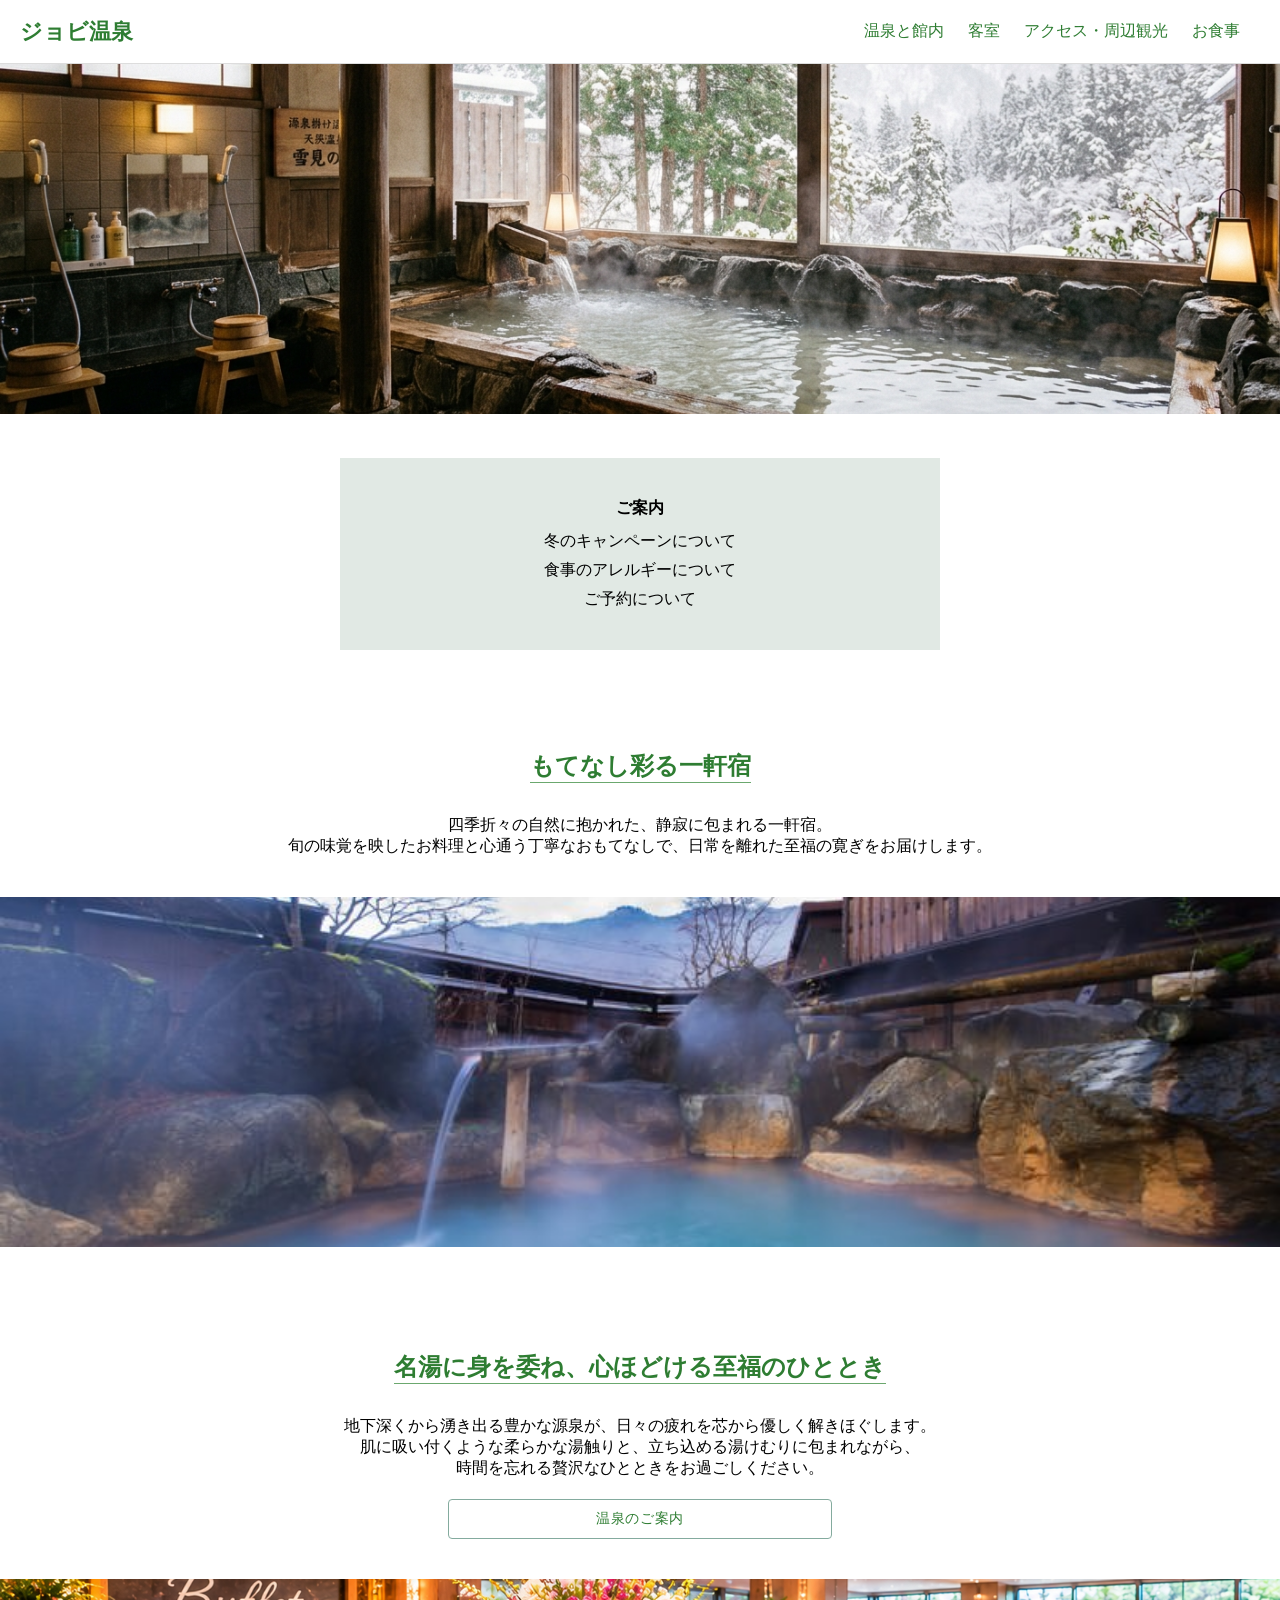
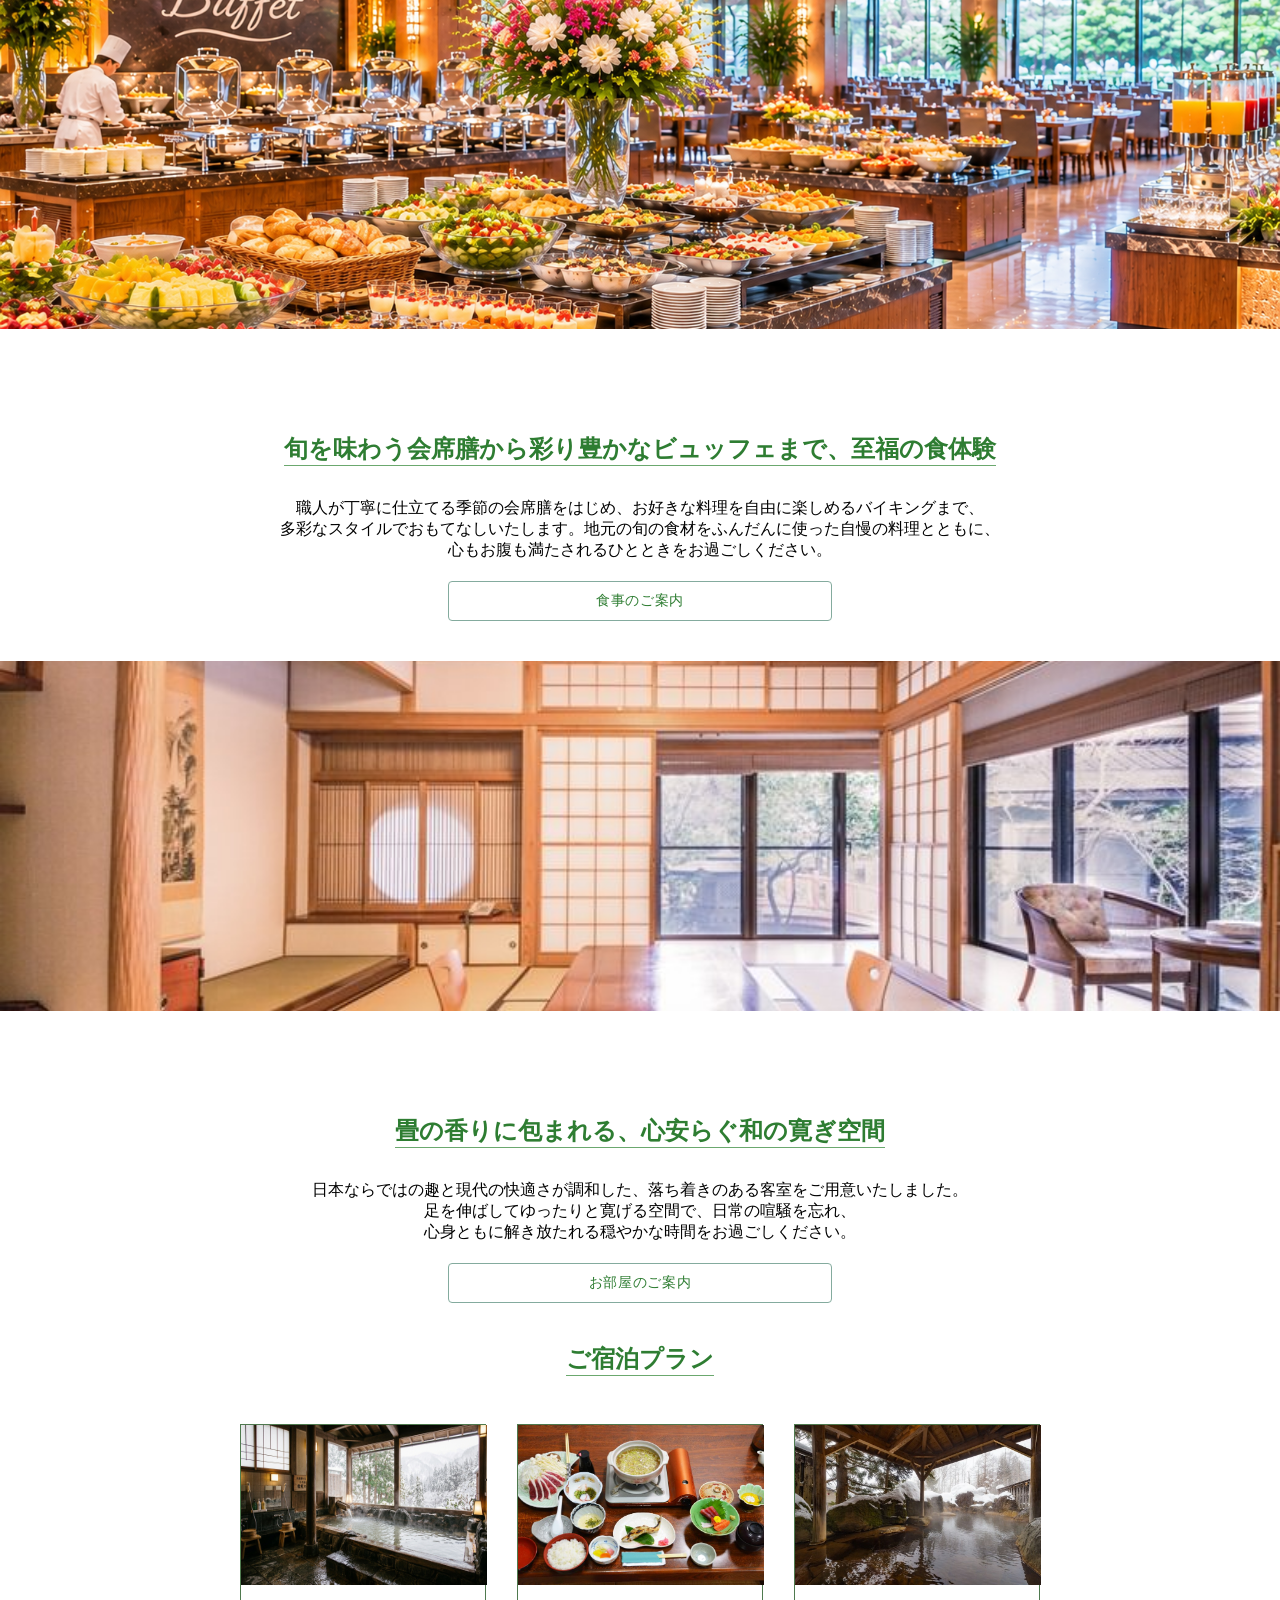
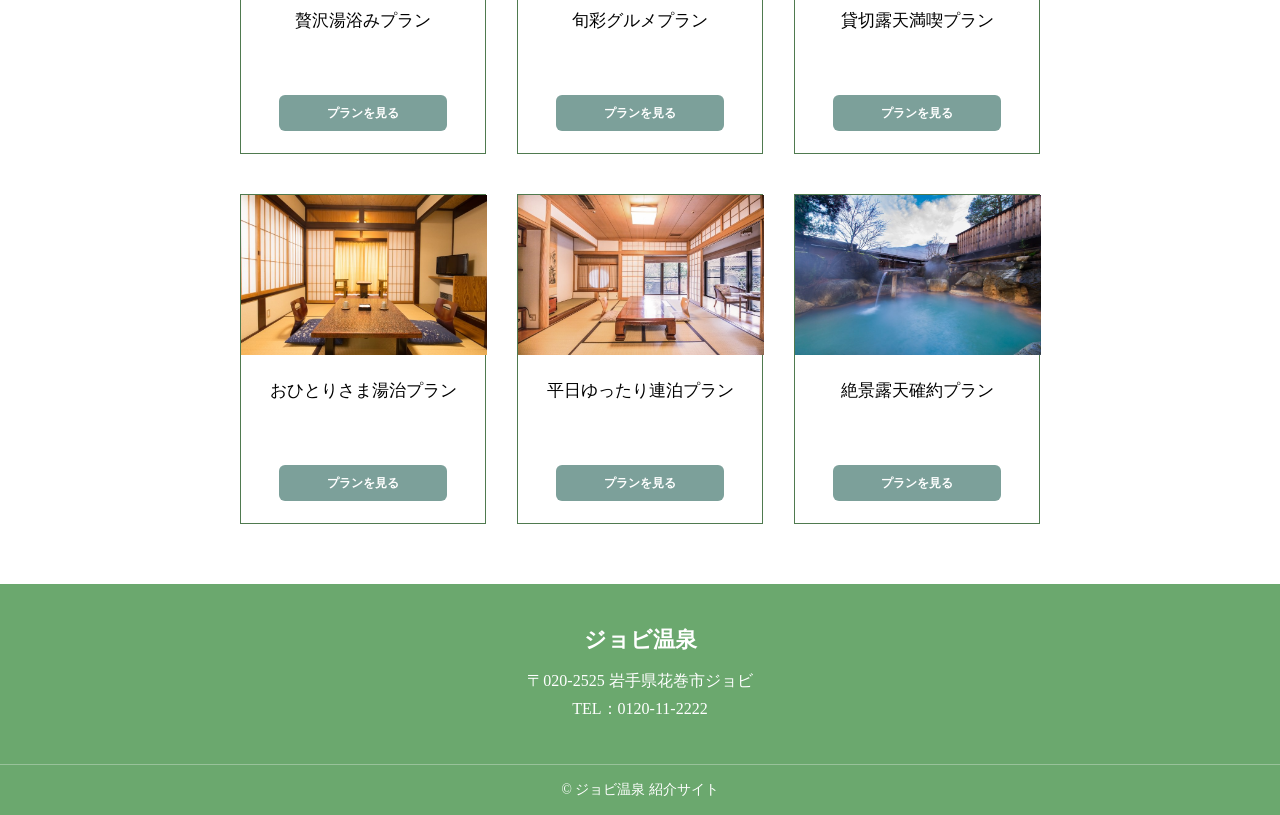
<file: index.html>
<!DOCTYPE html>
<html lang="ja">

<head>
    <meta charset="UTF-8">
    <meta name="viewport" content="width=device-width, initial-scale=1.0">
    <title>ジョビ温泉</title>
    <link rel="stylesheet" href="./css/style.css">
    <link rel="stylesheet" href="./css/index.css">
</head>

<body>
    <header class="onsen-header section-title">
        <div class="header-inner">
            <a href="index.html" class="site-title">ジョビ温泉</a>
            <nav class="onsen-nav">
                <ul>
                    <li><a href="onsen.html">温泉と館内</a></li>
                    <li><a href="rooms.html">客室</a></li>
                    <li><a href="access.html">アクセス・周辺観光</a></li>
                    <li><a href="meals.html">お食事</a></li>
                </ul>
            </nav>
        </div>
    </header>
    <main>
        <div class="hero-top">
            <img src="img/top-onsen.jpg" alt="温泉の画像です">
        </div>

        <section class="annai">
            <p>ご案内</p>
            <ul>
                <li><a href="#">冬のキャンペーンについて</a></li>
                <li><a href="#">食事のアレルギーについて</a></li>
                <li><a href="#">ご予約について</a></li>
            </ul>
        </section>

        <section class="yado">
            <h1>もてなし彩る一軒宿</h1>
            <p>四季折々の自然に抱かれた、静寂に包まれる一軒宿。<br />
                旬の味覚を映したお料理と心通う丁寧なおもてなしで、日常を離れた至福の寛ぎをお届けします。</p>
        </section>

        <div class="hero-onsen">
            <img src="img/top-roten2.jpg" alt="お風呂の画像">
        </div>
        <section class="ofuro">
            <h1>名湯に身を委ね、心ほどける至福のひととき</h1>
            <p>地下深くから湧き出る豊かな源泉が、日々の疲れを芯から優しく解きほぐします。<br>
                肌に吸い付くような柔らかな湯触りと、立ち込める湯けむりに包まれながら、<br>
                時間を忘れる贅沢なひとときをお過ごしください。
            </p>
            <a href="./onsen.html" class="button">温泉のご案内</a>
        </section>

        <div class="hero-meal">
            <img src="img/top-meal.png" alt="食事の画像">
        </div>
        <section class="meal">
            <h1>旬を味わう会席膳から彩り豊かなビュッフェまで、至福の食体験</h1>
            <p>職人が丁寧に仕立てる季節の会席膳をはじめ、お好きな料理を自由に楽しめるバイキングまで、<br>
                多彩なスタイルでおもてなしいたします。地元の旬の食材をふんだんに使った自慢の料理とともに、<br>
                心もお腹も満たされるひとときをお過ごしください。</p>
            <a href="./meals.html" class="button">食事のご案内</a>
        </section>

        <div class="hero-room">
            <img src="img/top-wasitu.jpg" alt="部屋の画像">
        </div>
        <section class="room">
            <h1>畳の香りに包まれる、心安らぐ和の寛ぎ空間</h1>
            <p>
                日本ならではの趣と現代の快適さが調和した、落ち着きのある客室をご用意いたしました。<br>
                足を伸ばしてゆったりと寛げる空間で、日常の喧騒を忘れ、<br>
                心身ともに解き放たれる穏やかな時間をお過ごしください。
            </p>
            <a href="./rooms.html" class="button">お部屋のご案内</a>
        </section>

        <section class="plan">
            <h2>ご宿泊プラン</h2>
            <ul class="plan-list">
                <li class="plan-card">
                    <div class="plan-card-img"><img src="img/top-onsen.jpg"></div>
                    <div class="plan-card-body">
                        <p class="plan-card-title">贅沢湯浴みプラン</p>
                        <a class="plan-card-btn" href="#">プランを見る</a>
                    </div>
                </li>
                 <li class="plan-card">
                    <div class="plan-card-img"><img src="img/japanese_food.jpg"></div>
                    <div class="plan-card-body">
                        <p class="plan-card-title">旬彩グルメプラン</p>
                        <a class="plan-card-btn" href="#">プランを見る</a>
                    </div>
                </li>
                 <li class="plan-card">
                    <div class="plan-card-img"><img src="img/top-roten1.jpg"></div>
                    <div class="plan-card-body">
                        <p class="plan-card-title">貸切露天満喫プラン</p>
                        <a class="plan-card-btn" href="#">プランを見る</a>
                    </div>
                </li>
                 <li class="plan-card">
                    <div class="plan-card-img"><img src="img/top-wasitu2.jpg"></div>
                    <div class="plan-card-body">
                        <p class="plan-card-title">おひとりさま湯治プラン</p>
                        <a class="plan-card-btn" href="#">プランを見る</a>
                    </div>
                </li>
                 <li class="plan-card">
                    <div class="plan-card-img"><img src="img/top-wasitu.jpg"></div>
                    <div class="plan-card-body">
                        <p class="plan-card-title">平日ゆったり連泊プラン</p>
                        <a class="plan-card-btn" href="#">プランを見る</a>
                    </div>
                </li>
                 <li class="plan-card">
                    <div class="plan-card-img"><img src="img/top-roten2.jpg"></div>
                    <div class="plan-card-body">
                        <p class="plan-card-title">絶景露天確約プラン</p>
                        <a class="plan-card-btn" href="#">プランを見る</a>
                    </div>
                </li>
            </ul>
        </section>
    </main>

    <footer class="onsen-footer">
        <div class="footer-inner">
            <div class="footer-info">
                <p class="footer-title">ジョビ温泉</p>
                <address>
                    〒020-2525 岩手県花巻市ジョビ<br>
                    TEL：0120-11-2222
                </address>
            </div>
        </div>
        <p class="copyright">&copy; ジョビ温泉 紹介サイト</p>
    </footer>
</body>

</html>
</file>
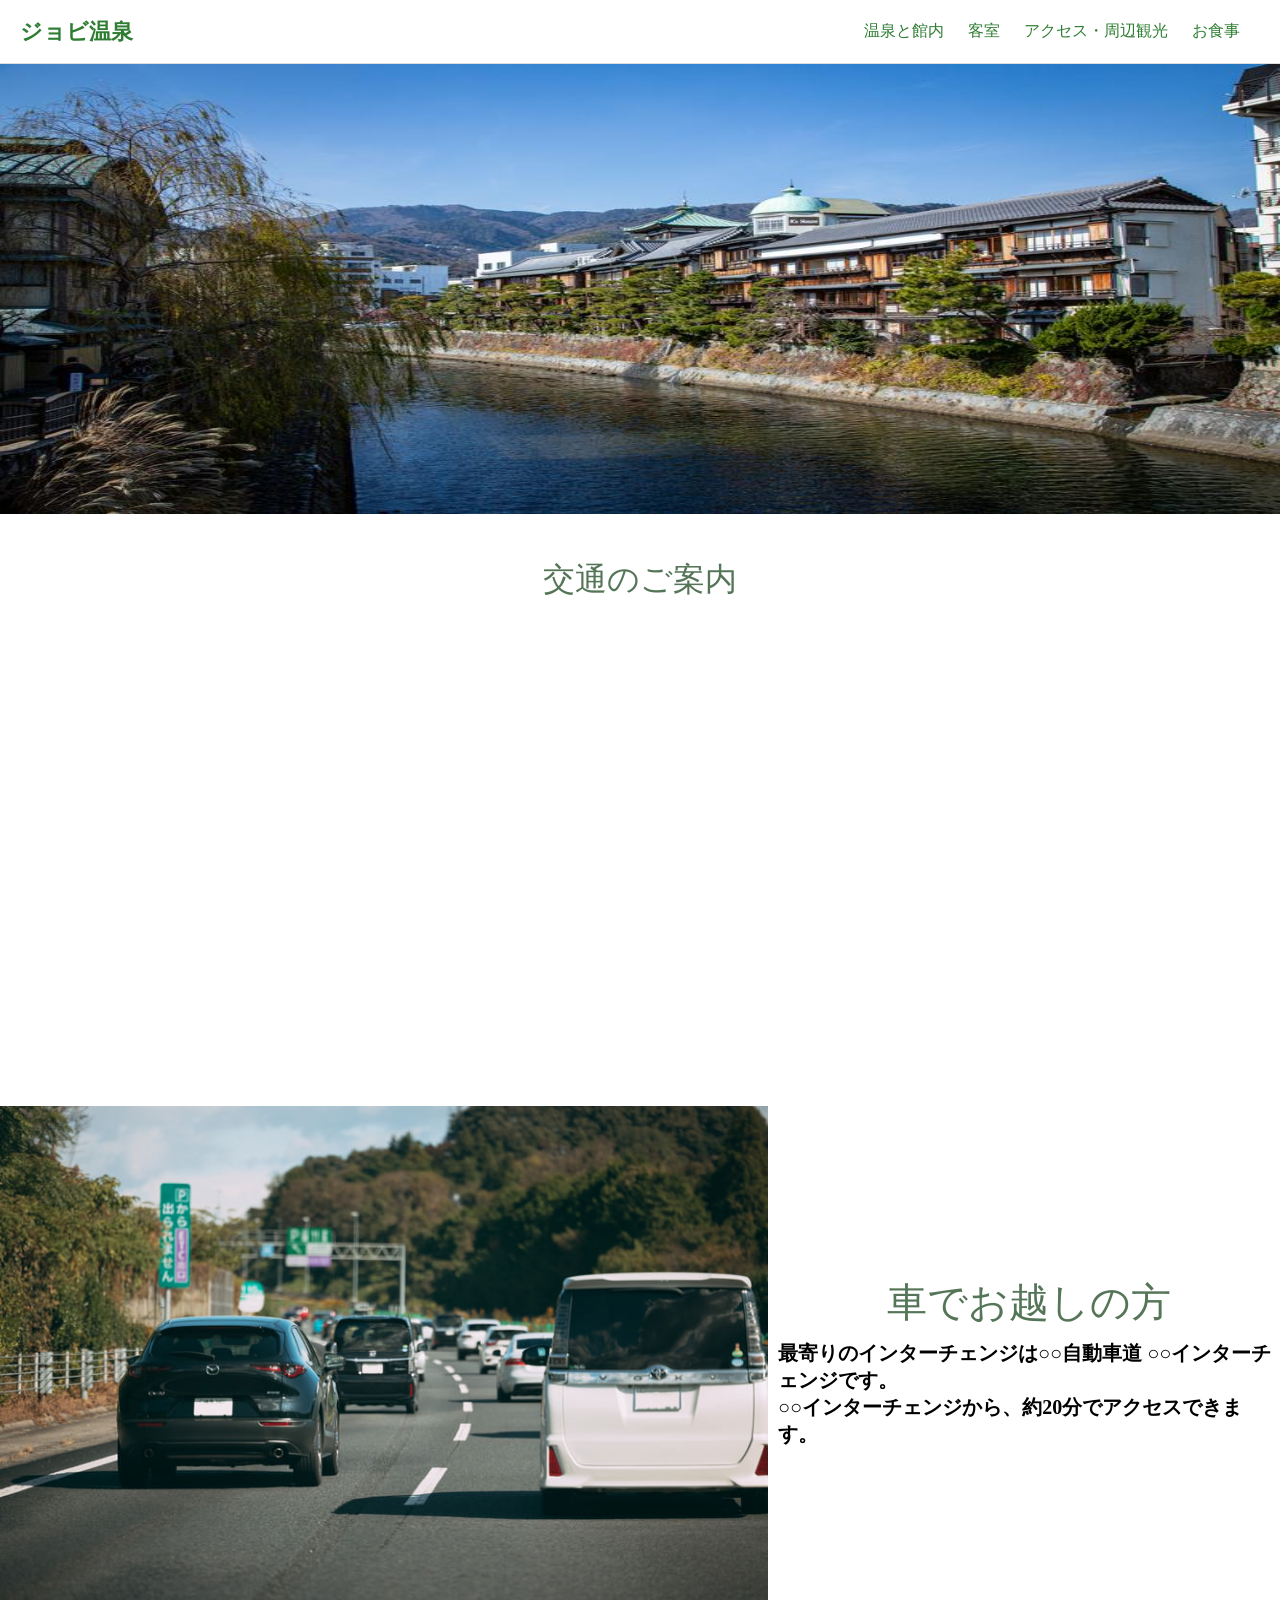
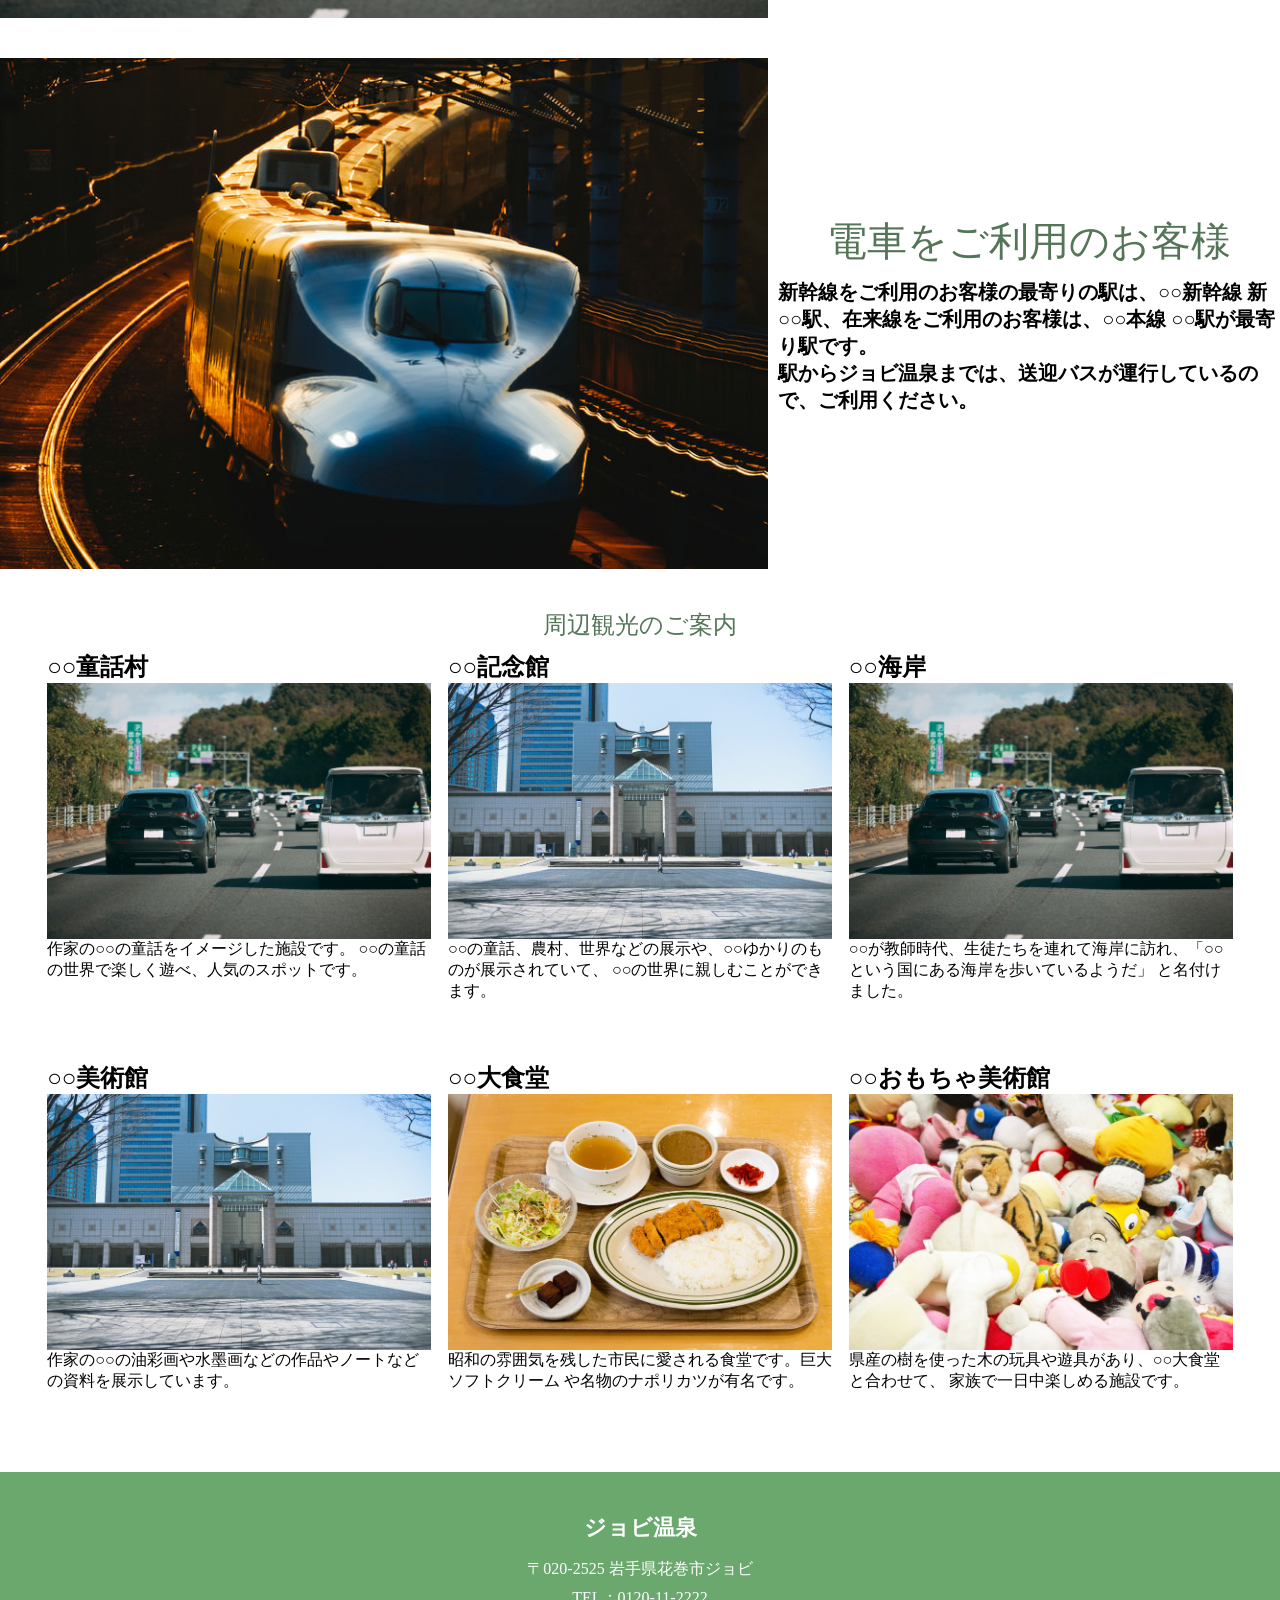
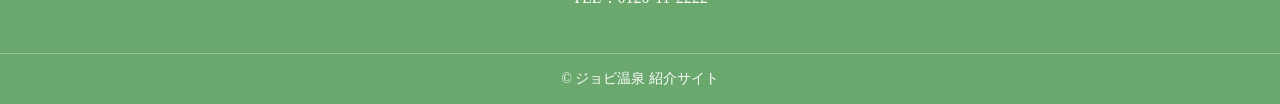
<file: access.html>
<!DOCTYPE html>
<html lang="ja">

<head>
    <meta charset="UTF-8">
    <meta name="viewport" content="width=device-width, initial-scale=1.0">
    <link rel="stylesheet" href="css/style.css">
    <link rel="stylesheet" href="css/access.css">
    <title>アクセス</title>
</head>

<body>
    <header class="onsen-header section-title">
        <div class="header-inner">
            <a href="index.html" class="site-title">ジョビ温泉</a>
            <nav class="onsen-nav">
                <ul>
                    <li><a href="onsen.html">温泉と館内</a></li>
                    <li><a href="rooms.html">客室</a></li>
                    <li><a href="access.html">アクセス・周辺観光</a></li>
                    <li><a href="meals.html">お食事</a></li>
                </ul>
            </nav>
        </div>
    </header>
    <main>
        <section class="hero">
            <img src="img/top-access.jpg" alt="アクセスのトップ画像">
        </section>

        <h1 class="section-title">交通のご案内</h1>
        <iframe
            src="https://www.google.com/maps/embed?pb=!1m18!1m12!1m3!1d3079.986793039101!2d140.9859439759645!3d39.46962707160754!2m3!1f0!2f0!3f0!3m2!1i1024!2i768!4f13.1!3m3!1m2!1s0x5f8f64be81b39d0b%3A0xbaac42d3a31636c8!2z57WQ44Gz44Gu5a6_IOaEm-mao-mkqA!5e0!3m2!1sja!2sjp!4v1793589703754!5m2!1sja!2sjp"
            width="600" height="450" style="border:0;" allowfullscreen="" loading="lazy"
            referrerpolicy="strict-origin-when-cross-origin">
        </iframe>

    <div class="box">
        <img src="img/car.jpg" alt="車">
        <div class="access">
            <h1 class="section-title">車でお越しの方</h1>
            <p>最寄りのインターチェンジは○○自動車道 ○○インターチェンジです。<br>
            ○○インターチェンジから、約20分でアクセスできます。</p>
        </div>
    </div>
    
    <div class="box">
        <img src="img/train.jpg" alt="電車">
        <div class="access">
            <h1 class="section-title">電車をご利用のお客様</h1>
            <p>新幹線をご利用のお客様の最寄りの駅は、○○新幹線 新○○駅、在来線をご利用のお客様は、○○本線 ○○駅が最寄り駅です。<br>
                駅からジョビ温泉までは、送迎バスが運行しているので、ご利用ください。</p>
        </div>
    </div>

    <section class="spot">
        <h1 class="section-title">周辺観光のご案内</h1>

        <div class="kanko">
            <h2>○○童話村</h2>
            <img src="img/car.jpg" alt="観光" class="kanko-list">

            <div class="kanko-access">
                <p>作家の○○の童話をイメージした施設です。
                ○○の童話の世界で楽しく遊べ、人気のスポットです。</p>
            </div>
        </div>

        <div class="kanko">
            <h2 class="spot-name">○○記念館</h2>
            <img src="img/access-museum.jpg" alt="観光" class="kanko-list">

            <div class="kanko-access">
                <p>○○の童話、農村、世界などの展示や、○○ゆかりのものが展示されていて、
                ○○の世界に親しむことができます。
                </p>
            </div>
        </div>

        <div class="kanko">
            <h2>○○海岸</h2>
            <img src="img/car.jpg" alt="観光" class="kanko-list">

            <div class="kanko-access">
                <p>○○が教師時代、生徒たちを連れて海岸に訪れ、「○○という国にある海岸を歩いているようだ」
                と名付けました。
                </p>
            </div>
        </div>
    </section>

    <section class="spot">

        <div class="kanko">
            <h2>○○美術館</h2>
            <img src="img/access-museum.jpg" alt="観光" class="kanko-list">

            <div class="kanko-access">
                <p>作家の○○の油彩画や水墨画などの作品やノートなどの資料を展示しています。</p>
            </div>
        </div>

        <div class="kanko">
            <h2 class="spot-name">○○大食堂</h2>
            <img src="img/access-syokudo.jpg" alt="観光" class="kanko-list">

            <div class="kanko-access">
                <p>昭和の雰囲気を残した市民に愛される食堂です。巨大ソフトクリーム
                や名物のナポリカツが有名です。
                </p>
            </div>
        </div>

        <div class="kanko">
            <h2>○○おもちゃ美術館</h2>
            <img src="img/access-hobby.jpg" alt="観光" class="kanko-list">

            <div class="kanko-access">
                <p>県産の樹を使った木の玩具や遊具があり、○○大食堂と合わせて、
                家族で一日中楽しめる施設です。
                </p>
            </div>
        </div>
    </section>
    </main>
    
    <footer class="onsen-footer">
        <div class="footer-inner">
            <div class="footer-info">
                <p class="footer-title">ジョビ温泉</p>
                <address>
                    〒020-2525 岩手県花巻市ジョビ<br>
                    TEL：0120-11-2222
                </address>
            </div>
        </div>
        <p class="copyright">&copy; ジョビ温泉 紹介サイト</p>
    </footer>
</body>

</html>
</file>
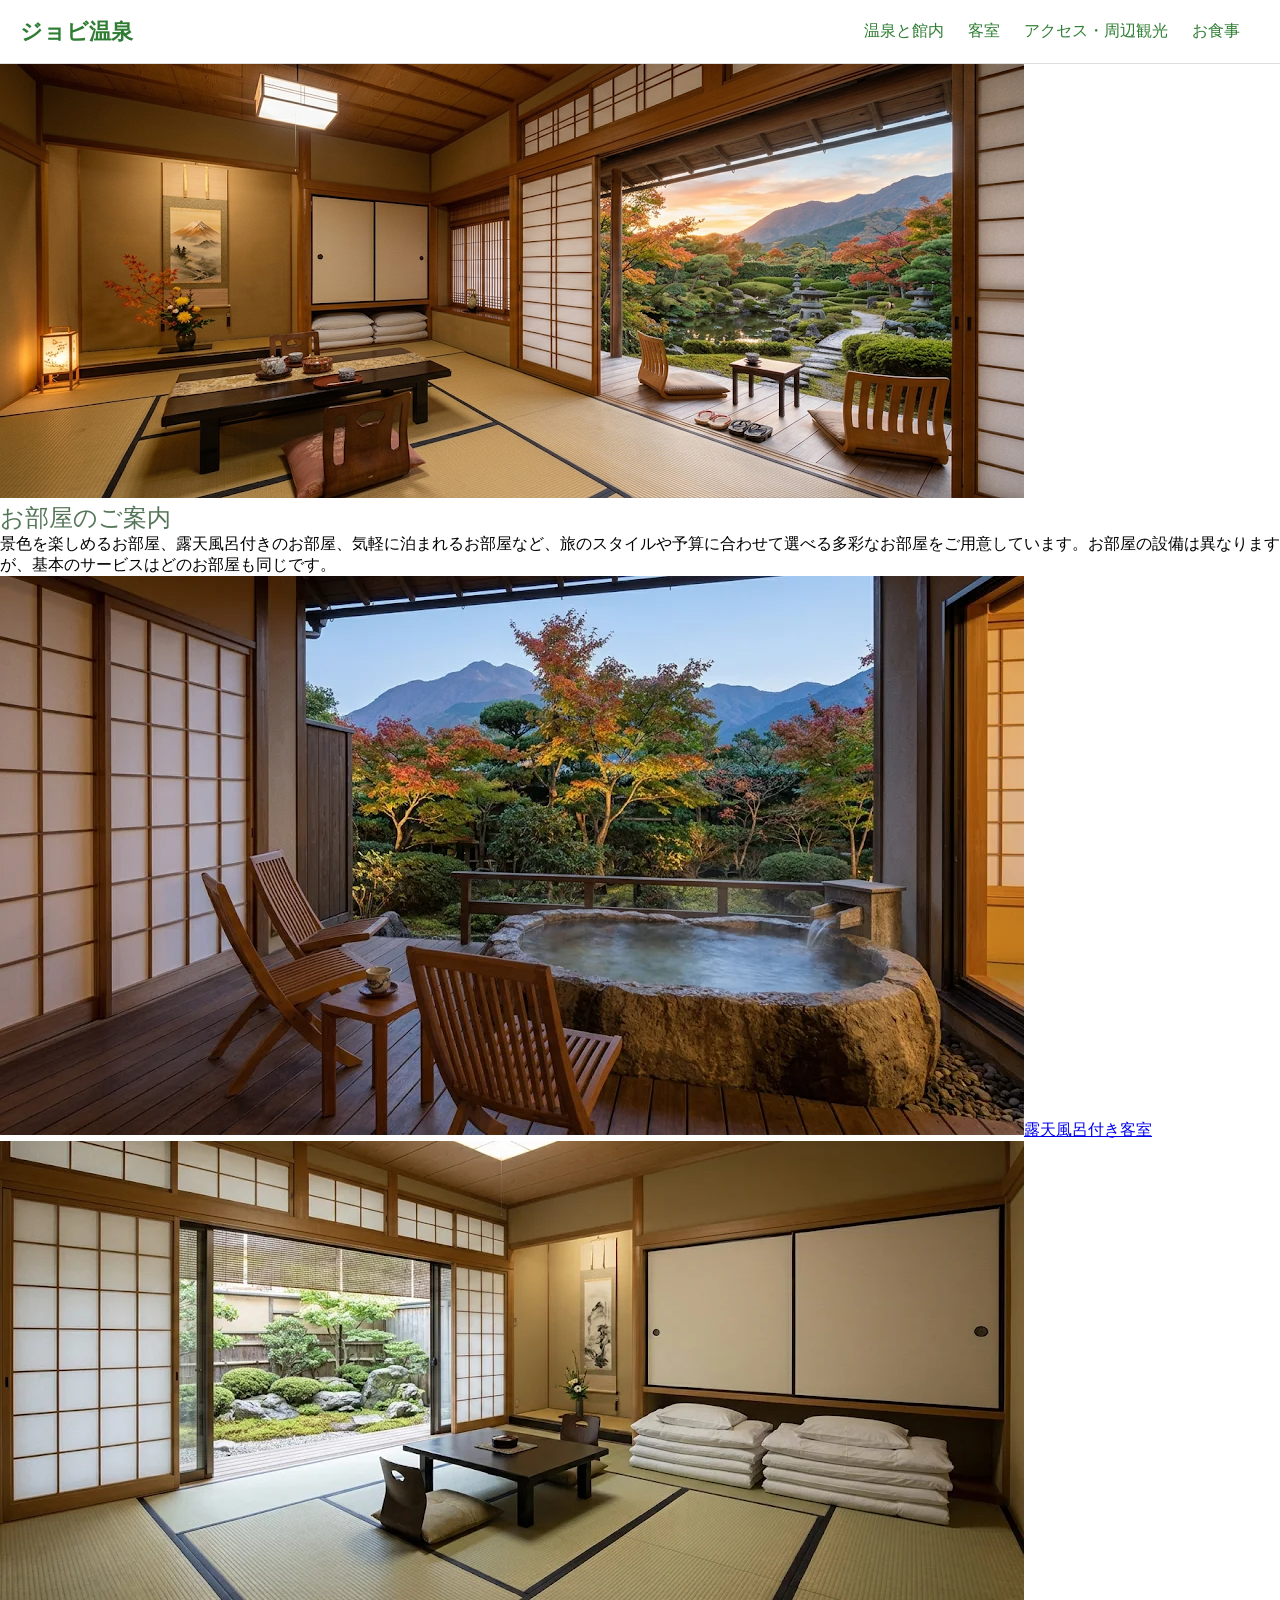
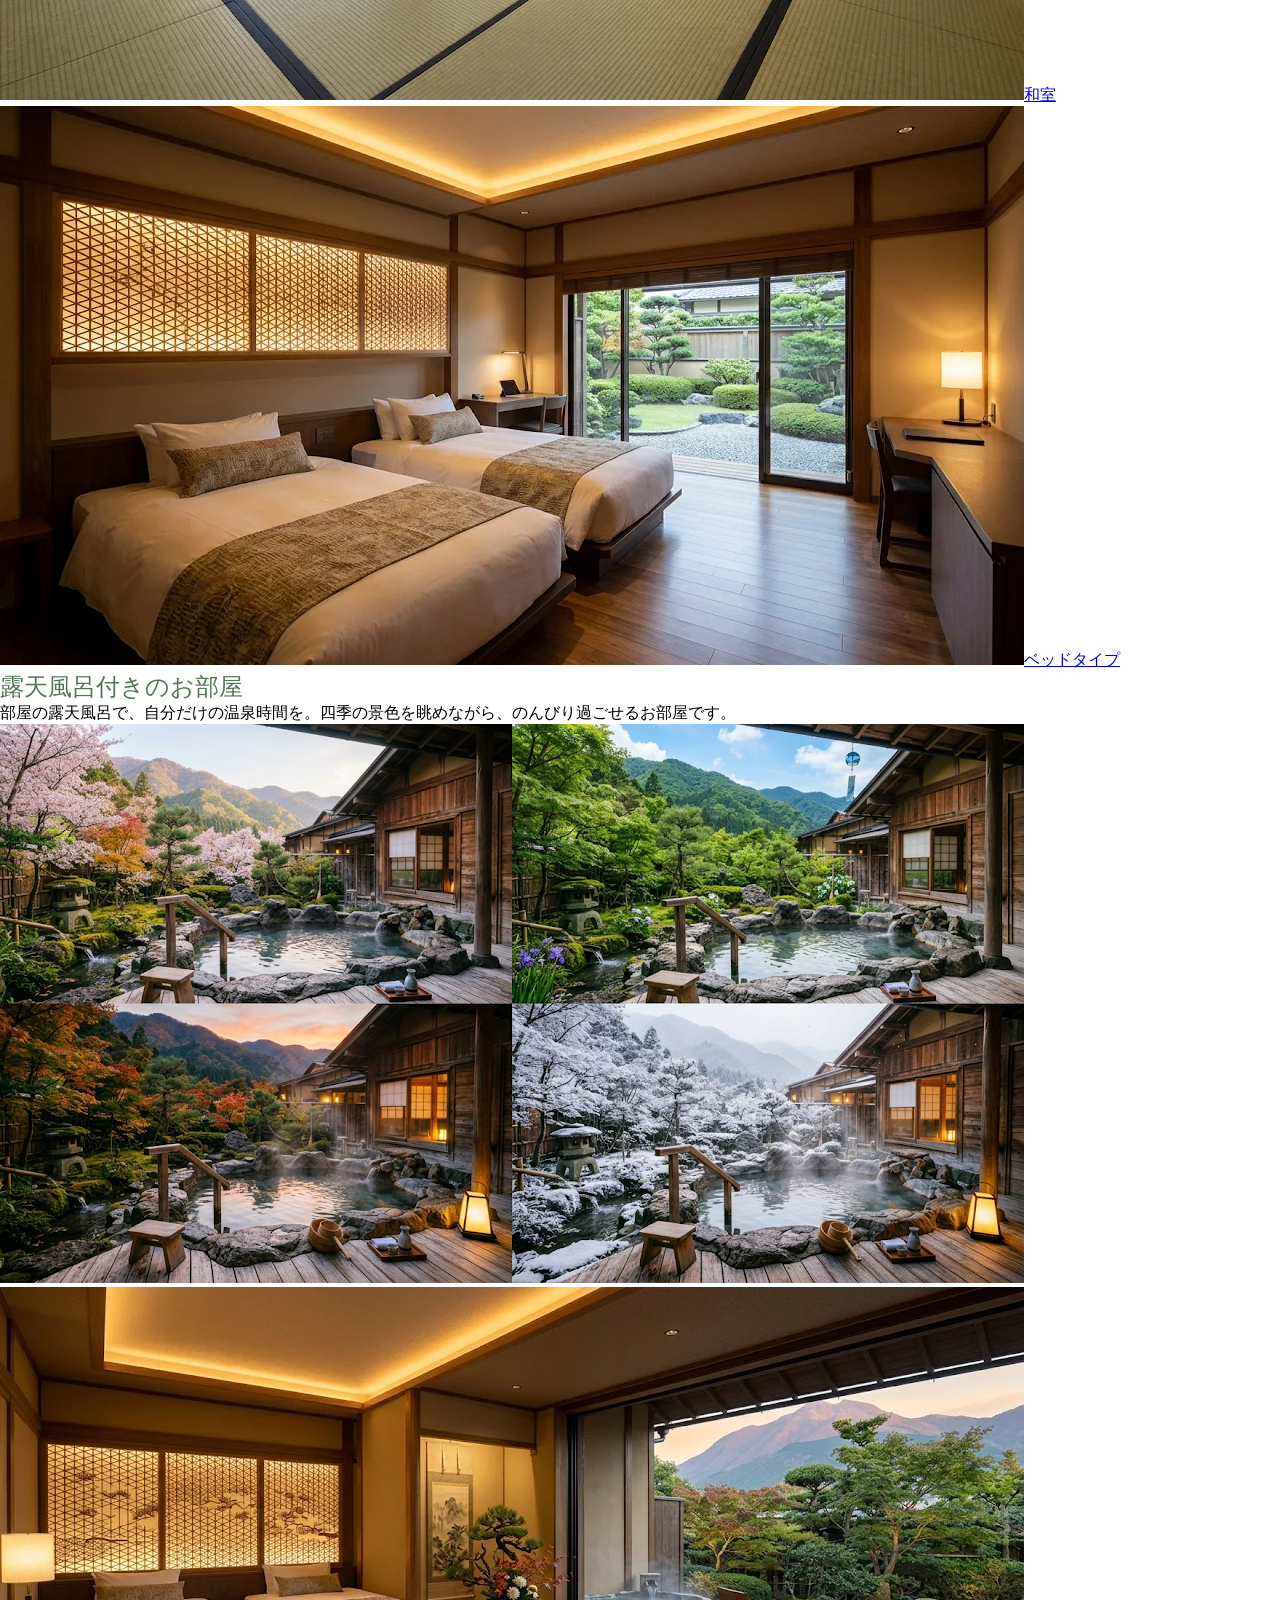
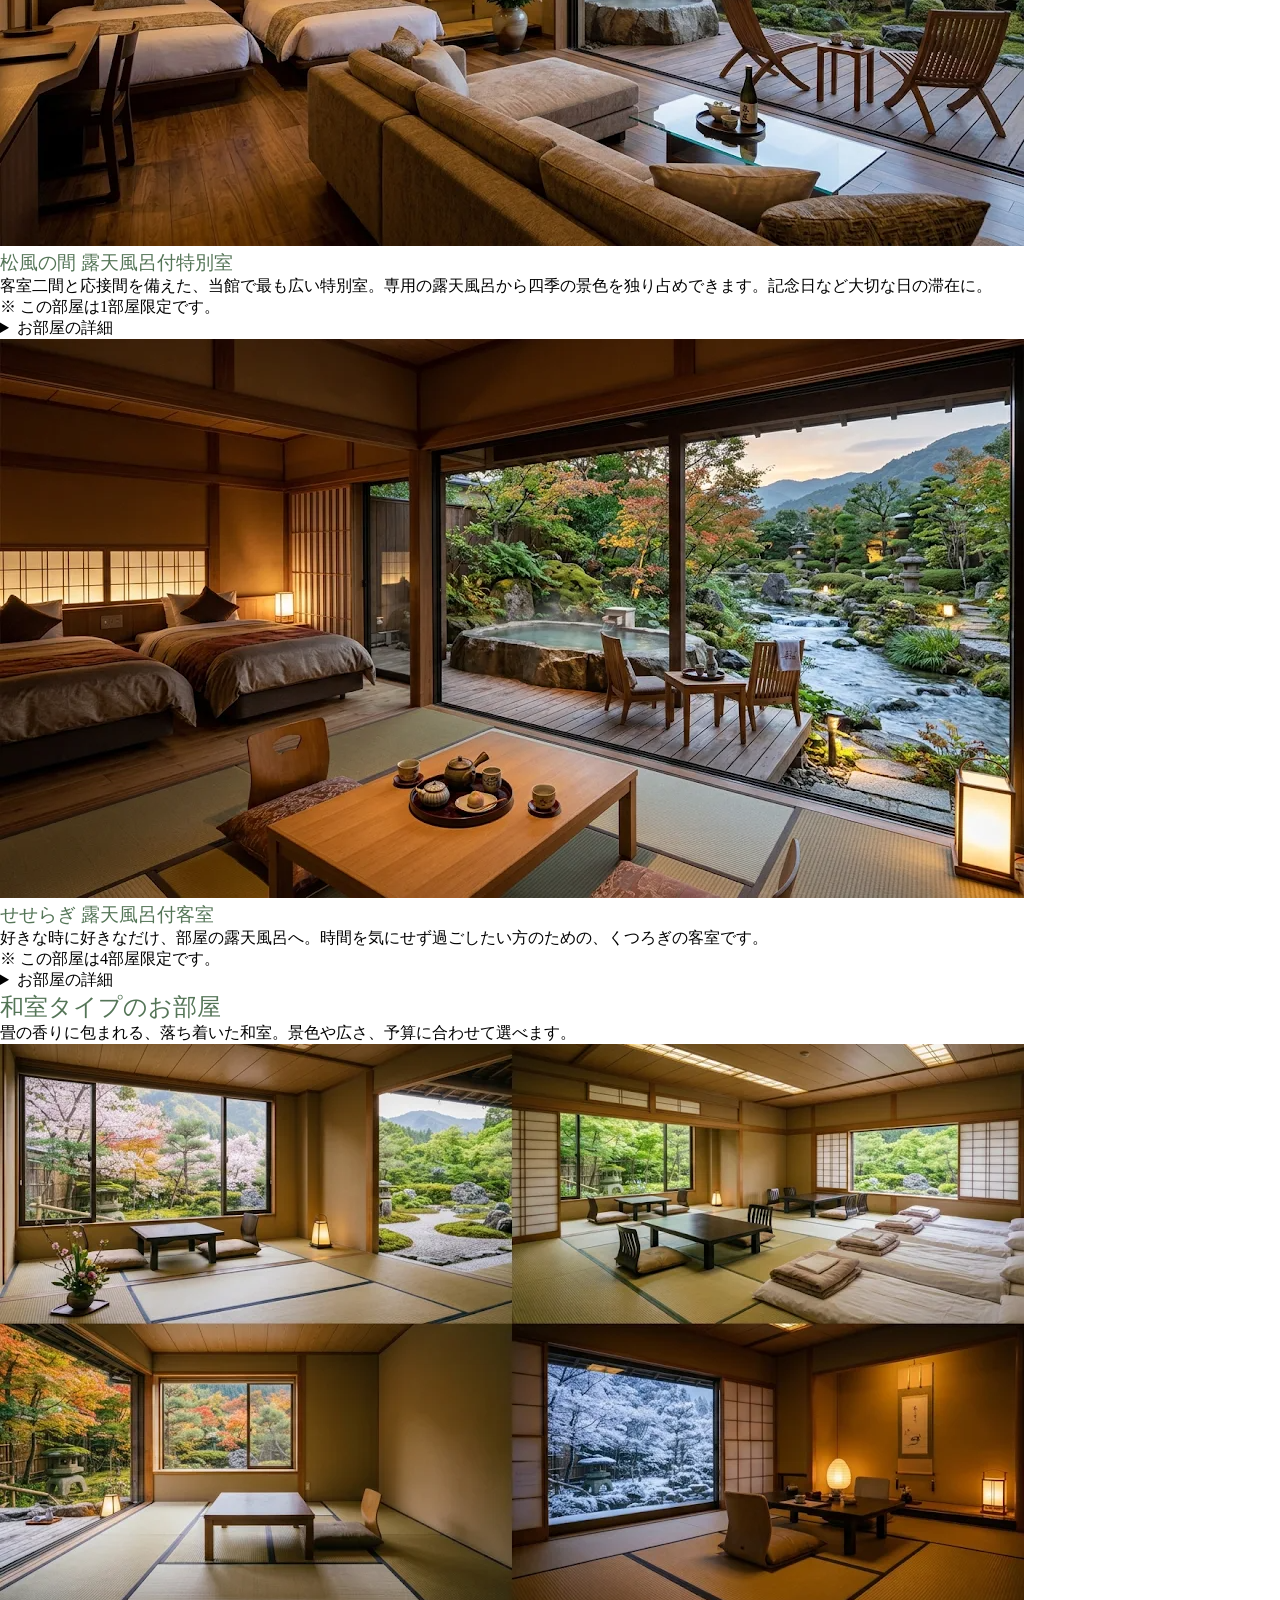
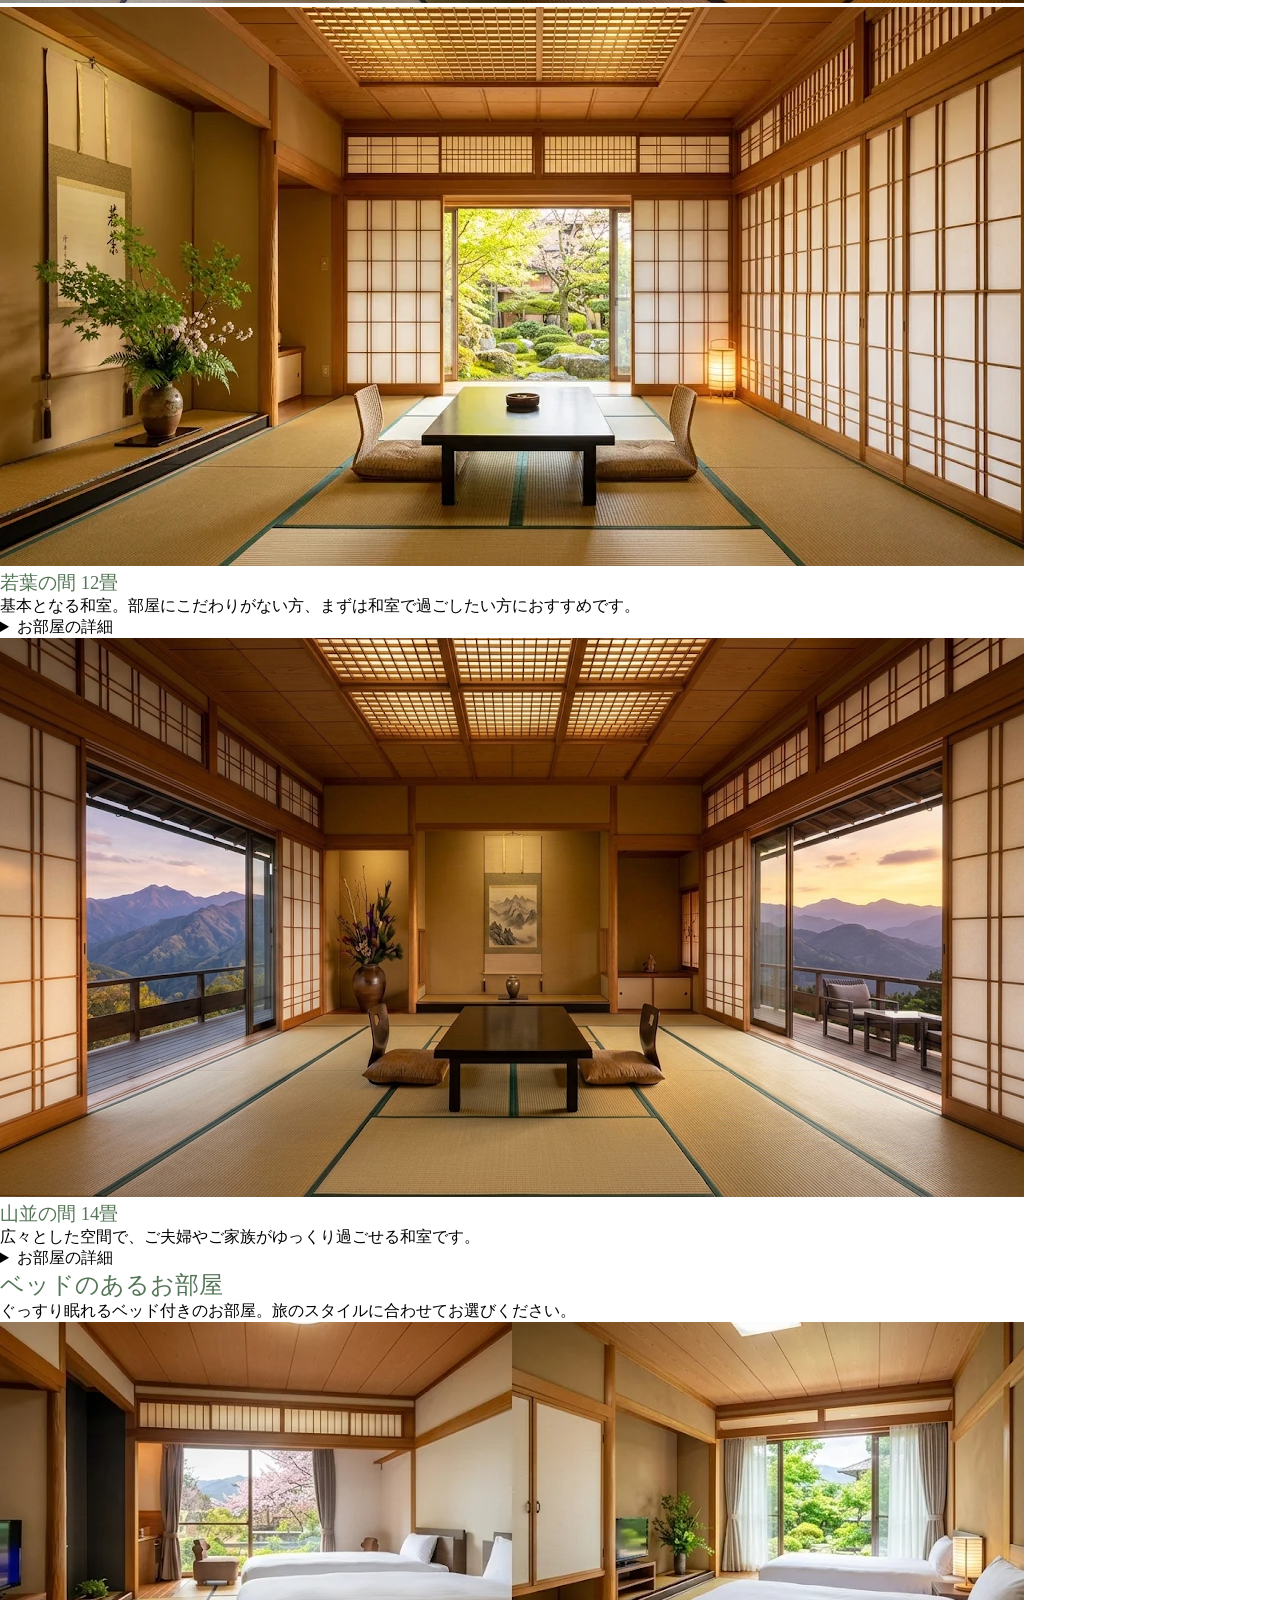
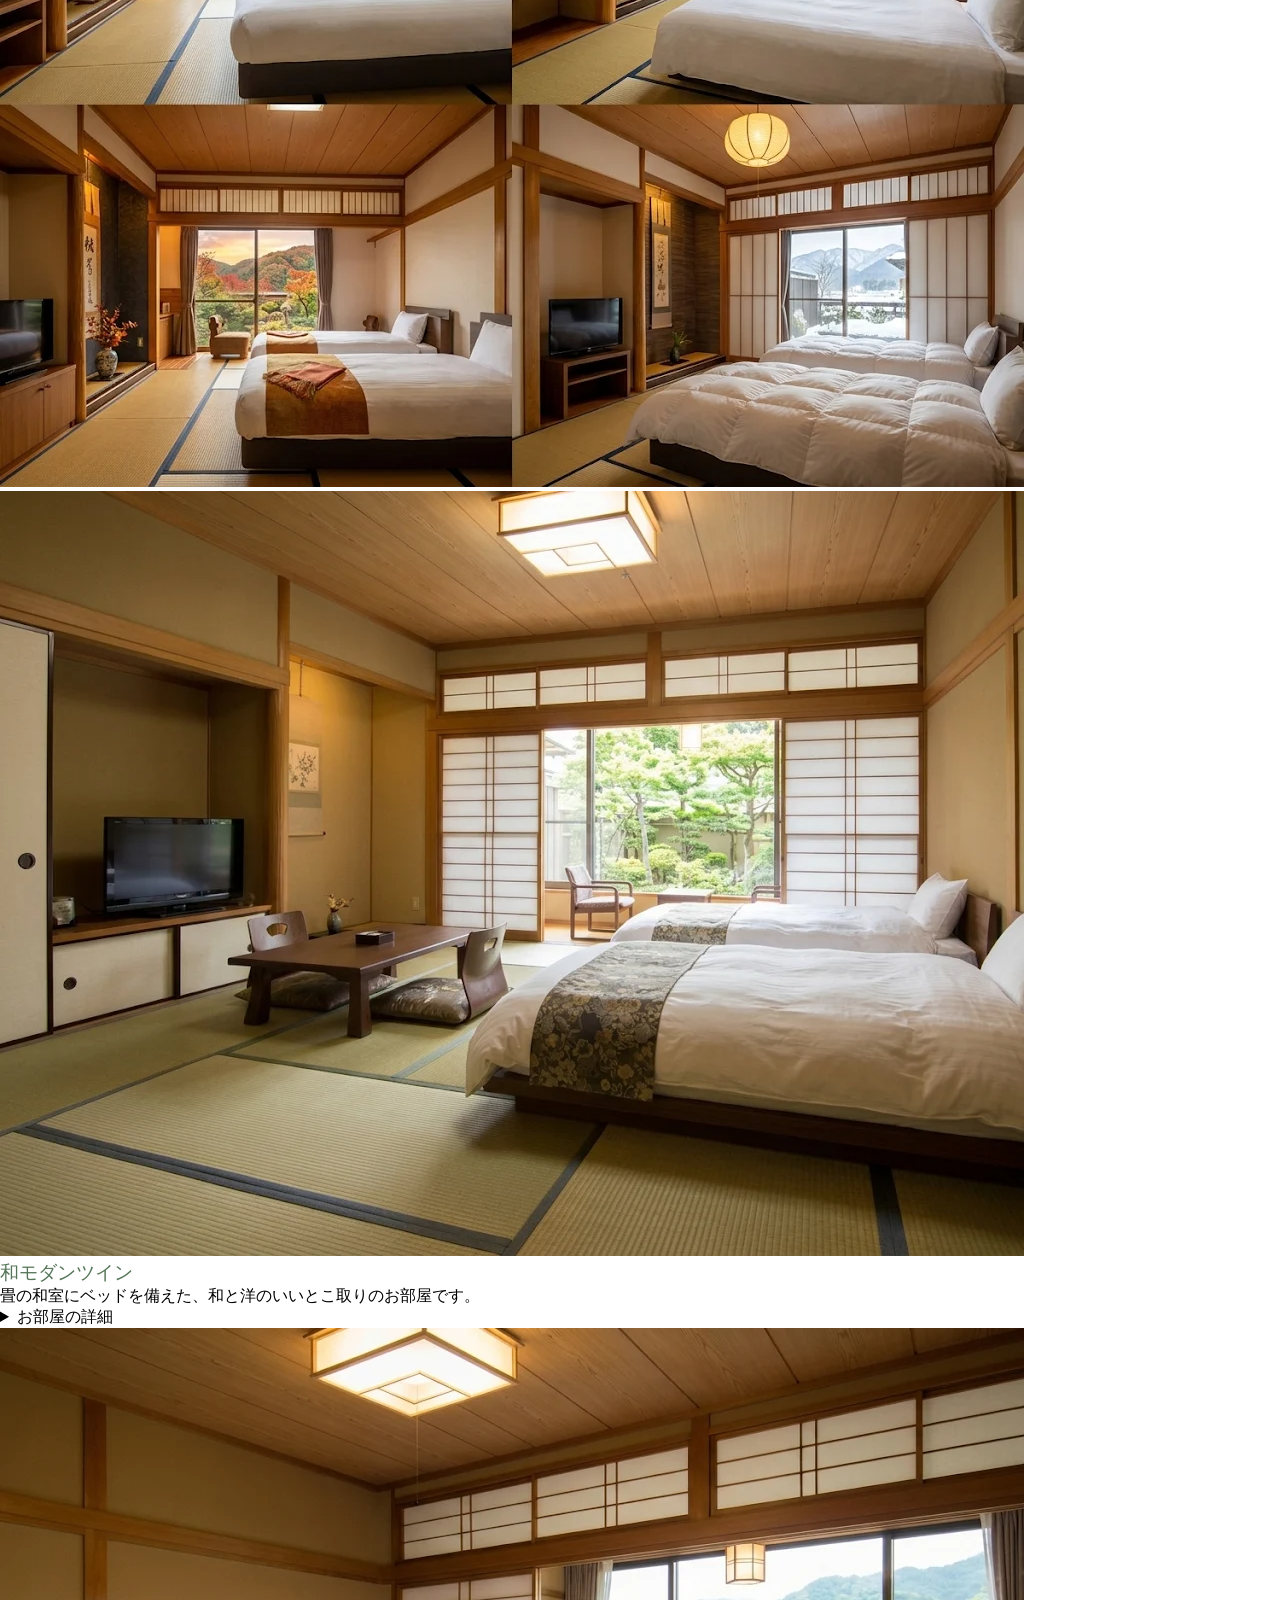
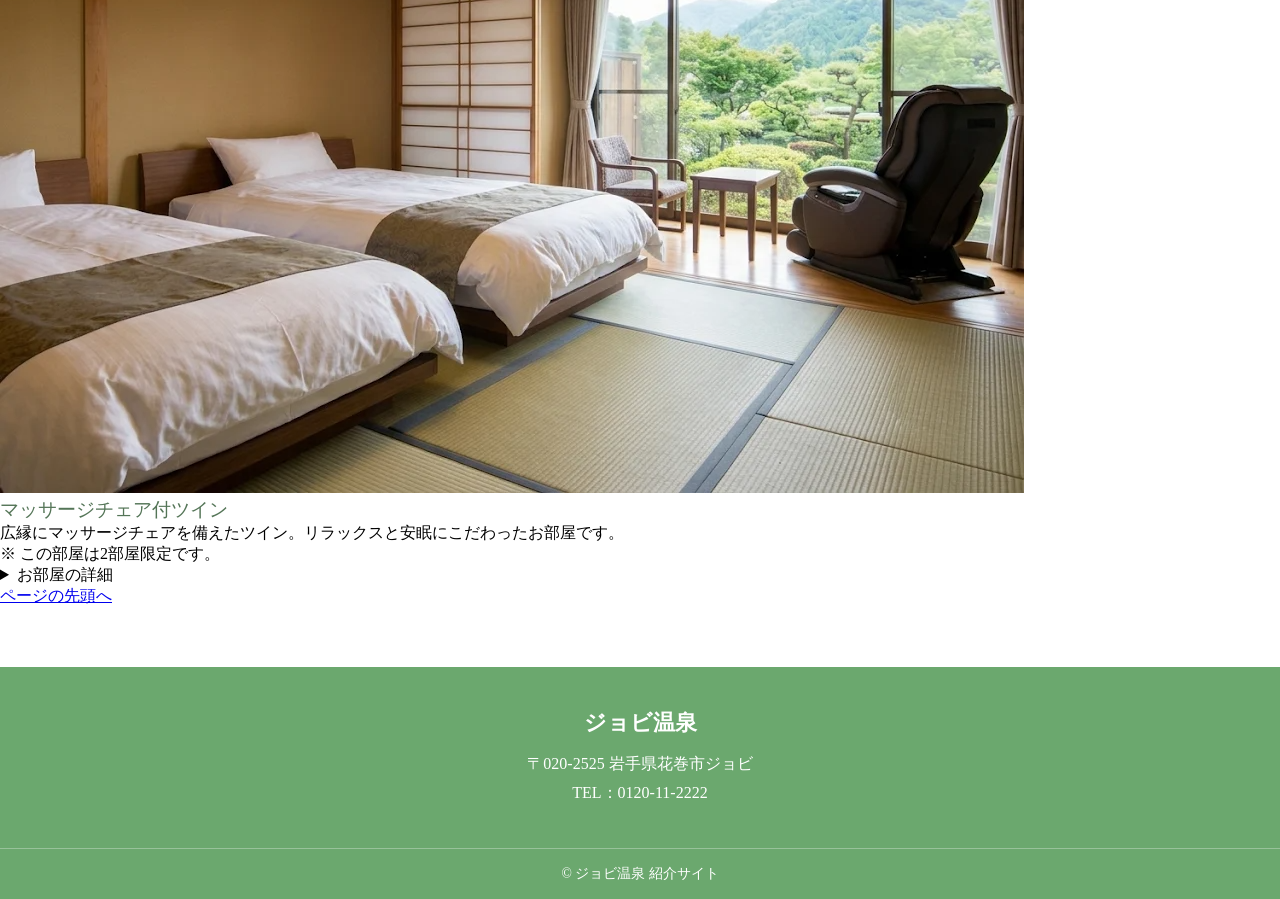
<file: rooms.html>
<!DOCTYPE html>
<html lang="ja">

<head>
    <meta charset="UTF-8">
    <meta name="viewport" content="width=device-width, initial-scale=1.0">
    <link rel="stylesheet" href="css/style.css">
    <link rel="stylesheet" href="css/rooms.css">
    <title>客室</title>
</head>

<body>
    <header class="onsen-header section-title">
        <div class="header-inner">
            <a href="index.html" class="site-title">ジョビ温泉</a>
            <nav class="onsen-nav">
                <ul>
                    <li><a href="onsen.html">温泉と館内</a></li>
                    <li><a href="rooms.html">客室</a></li>
                    <li><a href="access.html">アクセス・周辺観光</a></li>
                    <li><a href="meals.html">お食事</a></li>
                </ul>
            </nav>
        </div>
    </header>
    <main class="room-page" id="top">
        <div class="room-hero"><img src="img/hero.jpg" alt=""></div>

        <section class="room-intro">
            <h2 class="section-title">お部屋のご案内</h2>
            <p>景色を楽しめるお部屋、露天風呂付きのお部屋、気軽に泊まれるお部屋など、旅のスタイルや予算に合わせて選べる多彩なお部屋をご用意しています。お部屋の設備は異なりますが、基本のサービスはどのお部屋も同じです。</p>
        </section>

        <nav class="page-nav" aria-label="お部屋タイプ">
            <ul>
                <li><a href="#rotenburo"><img src="img/nav-rotenburo.jpg" alt=""><span>露天風呂付き客室</span></a></li>
                <li><a href="#washitsu"><img src="img/nav-washitsu.jpg" alt=""><span>和室</span></a></li>
                <li><a href="#bedtype"><img src="img/nav-bedtype.jpg" alt=""><span>ベッドタイプ</span></a></li>
            </ul>
        </nav>

        <section class="room-section" id="rotenburo">
            <h2 class="section-title">露天風呂付きのお部屋</h2>
            <p class="room-lead">部屋の露天風呂で、自分だけの温泉時間を。四季の景色を眺めながら、のんびり過ごせるお部屋です。</p>
            <img class="room-banner" src="img/banner-rotenburo.jpg" alt="">
            <div class="room-grid">
                <article class="room-card">
                    <img src="img/room01.jpg" alt="松風の間 露天風呂付特別室のイメージ">
                    <h3 class="section-title room-name">松風の間 露天風呂付特別室</h3>
                    <p class="room-desc">客室二間と応接間を備えた、当館で最も広い特別室。専用の露天風呂から四季の景色を独り占めできます。記念日など大切な日の滞在に。</p>
                    <p class="room-note">※ この部屋は1部屋限定です。</p>
                    <details class="room-detail">
                        <summary>お部屋の詳細</summary>
                        <dl class="room-spec">
                            <dt>広さ</dt>
                            <dd>約75㎡(和室二間・応接間・広縁)</dd>
                            <dt>定員</dt>
                            <dd>2〜4名</dd>
                            <dt>寝具</dt>
                            <dd>布団</dd>
                            <dt>お風呂</dt>
                            <dd>檜造りの専用露天風呂(源泉かけ流し)</dd>
                            <dt>設備</dt>
                            <dd>応接セット、足湯テラス、空気清浄機、冷蔵庫、Wi-Fi、浴衣・バスアメニティ</dd>
                        </dl>
                    </details>
                </article>
                <article class="room-card">
                    <img src="img/room02.jpg" alt="せせらぎ 露天風呂付客室のイメージ">
                    <h3 class="section-title room-name">せせらぎ 露天風呂付客室</h3>
                    <p class="room-desc">好きな時に好きなだけ、部屋の露天風呂へ。時間を気にせず過ごしたい方のための、くつろぎの客室です。</p>
                    <p class="room-note">※ この部屋は4部屋限定です。</p>
                    <details class="room-detail">
                        <summary>お部屋の詳細</summary>
                        <dl class="room-spec">
                            <dt>広さ</dt>
                            <dd>約48㎡(和室10畳・次の間・広縁)</dd>
                            <dt>定員</dt>
                            <dd>2〜4名</dd>
                            <dt>寝具</dt>
                            <dd>布団</dd>
                            <dt>お風呂</dt>
                            <dd>石造りの専用露天風呂(24時間入浴可)</dd>
                            <dt>設備</dt>
                            <dd>冷蔵庫、空気清浄機、Wi-Fi、浴衣・バスアメニティ</dd>
                        </dl>
                    </details>
                </article>
            </div>
        </section>

        <section class="room-section" id="washitsu">
            <h2 class="section-title">和室タイプのお部屋</h2>
            <p class="room-lead">畳の香りに包まれる、落ち着いた和室。景色や広さ、予算に合わせて選べます。</p>
            <img class="room-banner" src="img/banner-washitsu.jpg" alt="">
            <div class="room-grid">
                <article class="room-card">
                    <img src="img/room03.jpg" alt="若葉の間 12畳のイメージ">
                    <h3 class="section-title room-name">若葉の間 12畳</h3>
                    <p class="room-desc">基本となる和室。部屋にこだわりがない方、まずは和室で過ごしたい方におすすめです。</p>

                    <details class="room-detail">
                        <summary>お部屋の詳細</summary>
                        <dl class="room-spec">
                            <dt>広さ</dt>
                            <dd>約30㎡(和室12畳・広縁)</dd>
                            <dt>定員</dt>
                            <dd>2〜5名</dd>
                            <dt>寝具</dt>
                            <dd>布団</dd>
                            <dt>設備</dt>
                            <dd>冷蔵庫、Wi-Fi、浴衣・バスアメニティ</dd>
                        </dl>
                    </details>
                </article>
                <article class="room-card">
                    <img src="img/room04.jpg" alt="山並の間 14畳のイメージ">
                    <h3 class="section-title room-name">山並の間 14畳</h3>
                    <p class="room-desc">広々とした空間で、ご夫婦やご家族がゆっくり過ごせる和室です。</p>

                    <details class="room-detail">
                        <summary>お部屋の詳細</summary>
                        <dl class="room-spec">
                            <dt>広さ</dt>
                            <dd>約36㎡(和室14畳・広縁)</dd>
                            <dt>定員</dt>
                            <dd>2〜6名</dd>
                            <dt>寝具</dt>
                            <dd>布団</dd>
                            <dt>設備</dt>
                            <dd>冷蔵庫、空気清浄機、Wi-Fi、浴衣・バスアメニティ(山並みを望む眺望つき)</dd>
                        </dl>
                    </details>
                </article>
            </div>
        </section>

        <section class="room-section" id="bedtype">
            <h2 class="section-title">ベッドのあるお部屋</h2>
            <p class="room-lead">ぐっすり眠れるベッド付きのお部屋。旅のスタイルに合わせてお選びください。</p>
            <img class="room-banner" src="img/banner-bedtype.jpg" alt="">
            <div class="room-grid">
                <article class="room-card">
                    <img src="img/room05.jpg" alt="和モダンツインのイメージ">
                    <h3 class="section-title room-name">和モダンツイン</h3>
                    <p class="room-desc">畳の和室にベッドを備えた、和と洋のいいとこ取りのお部屋です。</p>

                    <details class="room-detail">
                        <summary>お部屋の詳細</summary>
                        <dl class="room-spec">
                            <dt>広さ</dt>
                            <dd>約38㎡(畳敷きの洋室・広縁)</dd>
                            <dt>定員</dt>
                            <dd>2〜3名</dd>
                            <dt>寝具</dt>
                            <dd>ローベッド2台(エキストラベッド対応)</dd>
                            <dt>設備</dt>
                            <dd>冷蔵庫、空気清浄機、Wi-Fi、浴衣・バスアメニティ</dd>
                        </dl>
                    </details>
                </article>
                <article class="room-card">
                    <img src="img/room06.jpg" alt="マッサージチェア付ツインのイメージ">
                    <h3 class="section-title room-name">マッサージチェア付ツイン</h3>
                    <p class="room-desc">広縁にマッサージチェアを備えたツイン。リラックスと安眠にこだわったお部屋です。</p>
                    <p class="room-note">※ この部屋は2部屋限定です。</p>
                    <details class="room-detail">
                        <summary>お部屋の詳細</summary>
                        <dl class="room-spec">
                            <dt>広さ</dt>
                            <dd>約35㎡(洋室・広縁)</dd>
                            <dt>定員</dt>
                            <dd>2名</dd>
                            <dt>寝具</dt>
                            <dd>シングルベッド2台</dd>
                            <dt>設備</dt>
                            <dd>マッサージチェア(広縁)、冷蔵庫、空気清浄機、Wi-Fi、浴衣・バスアメニティ</dd>
                        </dl>
                    </details>
                </article>
            </div>
        </section>

        <p class="to-top"><a href="#top">ページの先頭へ</a></p>
    </main>
    <footer class="onsen-footer">
        <div class="footer-inner">
            <div class="footer-info">
                <p class="footer-title">ジョビ温泉</p>
                <address>
                    〒020-2525 岩手県花巻市ジョビ<br>
                    TEL：0120-11-2222
                </address>
            </div>
        </div>
        <p class="copyright">&copy; ジョビ温泉 紹介サイト</p>
    </footer>
</body>

</html>
</file>
<file: css/style.css>
* {
    margin: 0;
    padding: 0;
    box-sizing: border-box;
}

/* ヘッダー */
.onsen-header {
    background: rgba(255, 255, 255, 0.9);
    border-bottom: 1px solid #ddd;
    position: sticky;
    top: 0;
    z-index: 100;
}

.onsen-header,
.onsen-header a {
    color: #2e7d32;
}

.header-inner {
    /* max-width: 1100px;
    margin: 0 auto; */
    padding: 16px 20px;
    display: flex;
    justify-content: space-between;
    align-items: center;
}

.onsen-nav {
    padding-right: 20px;
}

.site-title {
    font-size: 1.4rem;
    font-weight: bold;
    text-decoration: none;
}

.onsen-nav ul {
    list-style: none;
    display: flex;
    gap: 24px;
}

.onsen-nav a {
    text-decoration: none;
    padding-bottom: 4px;
    border-bottom: 2px solid transparent;
}

.onsen-nav a:hover {
    border-bottom-color: #2e7d32;
}

.hero img {
    width: 100%;
    height: 450px;
}

.annai {
    background-color: #a3d8b4;
    text-align: center;
    padding: 40px 24px;
    width: 80%;
    max-width: 600px;
    margin: 0 auto;
}

.annai p {
    margin-bottom: 12px;
    font-weight: bold;
}

.annai ul {
    list-style: none;
}

.annai a {
    text-decoration: none;
}

.annai li+li {
    margin-top: 8px;
}

.yado h2 {
    display: inline-block;
    margin-bottom: 32px;
    border-bottom: 1px solid #6ba86e;
}

.yado {
    margin-top: 100px;
    text-align: center;
}

/* フッター */
.onsen-footer {
    background: #6ba86e;
    color: #fff;
    margin-top: 60px;
}

.footer-inner {
    padding: 40px 20px;
    text-align: center;
}

.footer-title {
    font-size: 1.4rem;
    font-weight: bold;
    margin-bottom: 12px;
}

.onsen-footer address {
    font-style: normal;
    line-height: 1.8;
}

.copyright {
    text-align: center;
    padding: 16px;
    font-size: 0.85rem;
    border-top: 1px solid rgba(255, 255, 255, 0.3);
}

/* 見出しのフォントサイズと色 */
.section-title {
    font-family: "游明朝", serif;
    color: #547557;
    font-weight: normal;
}

h1 {
    text-align: center;
}
</file>
<file: css/index.css>
* {
    margin: 0;
    padding: 0;
    box-sizing: border-box;
    font-family: "游明朝", serif;
}

.hero-top img {
    width: 100%;
    height: 350px;
    object-fit: cover;
}

/* 案内 */
.annai {
    background-color: #e1e9e4;
    text-align: center;
    padding: 40px 24px;
    width: 80%;
    max-width: 600px;
    margin-top: 40px;
}

.annai p {
    margin-bottom: 12px;
    font-weight: bold;
}

.annai ul {
    list-style: none;
}

.annai a {
    text-decoration: none;
    color: inherit;
}

.annai li+li {
    margin-top: 8px;
}

/* 宿紹介 */
.yado h1 {
    display: inline-block;
    margin-bottom: 32px;
    border-bottom: 1px solid #6ba86e;
    color: #2e7d32;
}

.yado {
    margin-top: 100px;
    text-align: center;
    margin-bottom: 40px;
}

.hero-onsen img {
    width: 100%;
    height: 350px;
    object-fit: cover;
}

/* 温泉（風呂？）紹介 */
.ofuro h1 {
    display: inline-block;
    margin-bottom: 32px;
    border-bottom: 1px solid #6ba86e;
    color: #2e7d32;
}

.ofuro {
    margin-top: 100px;
    text-align: center;
    margin-bottom: 40px;
}

/* 食事紹介 */
.meal h1 {
    display: inline-block;
    margin-bottom: 32px;
    border-bottom: 1px solid #6ba86e;
    color: #2e7d32;
}

.meal {
    margin-top: 100px;
    text-align: center;
    margin-bottom: 40px;
}

.hero-meal img {
    width: 100%;
    height: 350px;
    object-fit: cover;
}

/* 部屋紹介 */
.room h1 {
    display: inline-block;
    margin-bottom: 32px;
    border-bottom: 1px solid #6ba86e;
    color: #2e7d32;
}

.room {
    margin-top: 100px;
    text-align: center;
    margin-bottom: 40px;
}

.hero-room img {
    width: 100%;
    height: 350px;
    object-fit: cover;
    object-position: center center;
}

.button {
    display: inline-block;
    text-decoration: none;
    text-align: center;
    color: #2e7d32;
    background: #FFF;
    border: 1px solid rgb(132, 171, 158);
    border-radius: 4px;
    margin-top: 20px;
    padding: 10px 16px;
    width: 30%;
    min-width: 180px;
    font-size: 14px;
    letter-spacing: 0.05em;
}

/* 宿泊プラン */
.plan h2 {
    display: table;
    margin: 0 auto 32px;
    border-bottom: 1px solid #6ba86e;
    color: #2e7d32;
}

.plan-list {
    list-style: none;
    display: flex;
    flex-wrap: wrap;
    gap: 40px 31px;
    max-width: 832px;
    margin: 48px auto;
    padding: 0 16px;
}

.plan-card {
    width: 246px;
    border: 1px solid #4f7a4f;
    display: flex;
    flex-direction: column;
}

.plan-card-img img {
    height: 160px;
    width: 246px;
    background-color: #e5e5e5;
}

.plan-card-img {
    height: 160px;
    width: 246px;
    background-color: #e5e5e5;
}

.plan-card-body {
    flex: 1;
    display: flex;
    flex-direction: column;
    align-items: center;
    padding: 24px 12px 22px;
}

/* タイトル */
.plan-card-title {
    flex: 1;
    min-height: 3.4em;
    font-family: "游明朝", serif;
    font-size: 17px;
    text-align: center;
}

/* ボタン */
.plan-card-btn {
    display: block;
    width: 168px;
    height: 36px;
    line-height: 36px;
    margin-top: 28px;
    background-color: #7ca09a;
    border-radius: 6px;
    color: #fff;
    font-size: 12px;
    font-weight: bold;
    text-align: center;
    text-decoration: none;
}

.plan-card-btn:hover {
    background-color: #66897f;
}
</file>
<file: css/access.css>
.box {
    display: flex;
    align-items: center;
    gap: 10px;
    margin-bottom: 40px;
}

h1 {
    margin-bottom: 10px;
}

img {
    width: 60%;
    height: auto;
}

.access {
    flex: 1;
    font-weight: bold;
    font-size: 20px;
}

iframe {
    width: 100%;
    margin-bottom: 40px;
}

section {
    margin-bottom: 40px;
}

.spot {
    text-align: center;
}

.kanko {
    width: 30%;
    display: inline-block;
    margin: 0 0.5% 20px;
    box-sizing: border-box;
    text-align: left;
    vertical-align: top;
}

/* 駐車場の画像 */
.kanko-list img {
    width: 100%;
    height: 240px;
    display: block;
}

.kanko-list {
    display: block;
    width: 100%;
}
</file>
<file: css/rooms.css>
@charset "utf-8";
</file>
